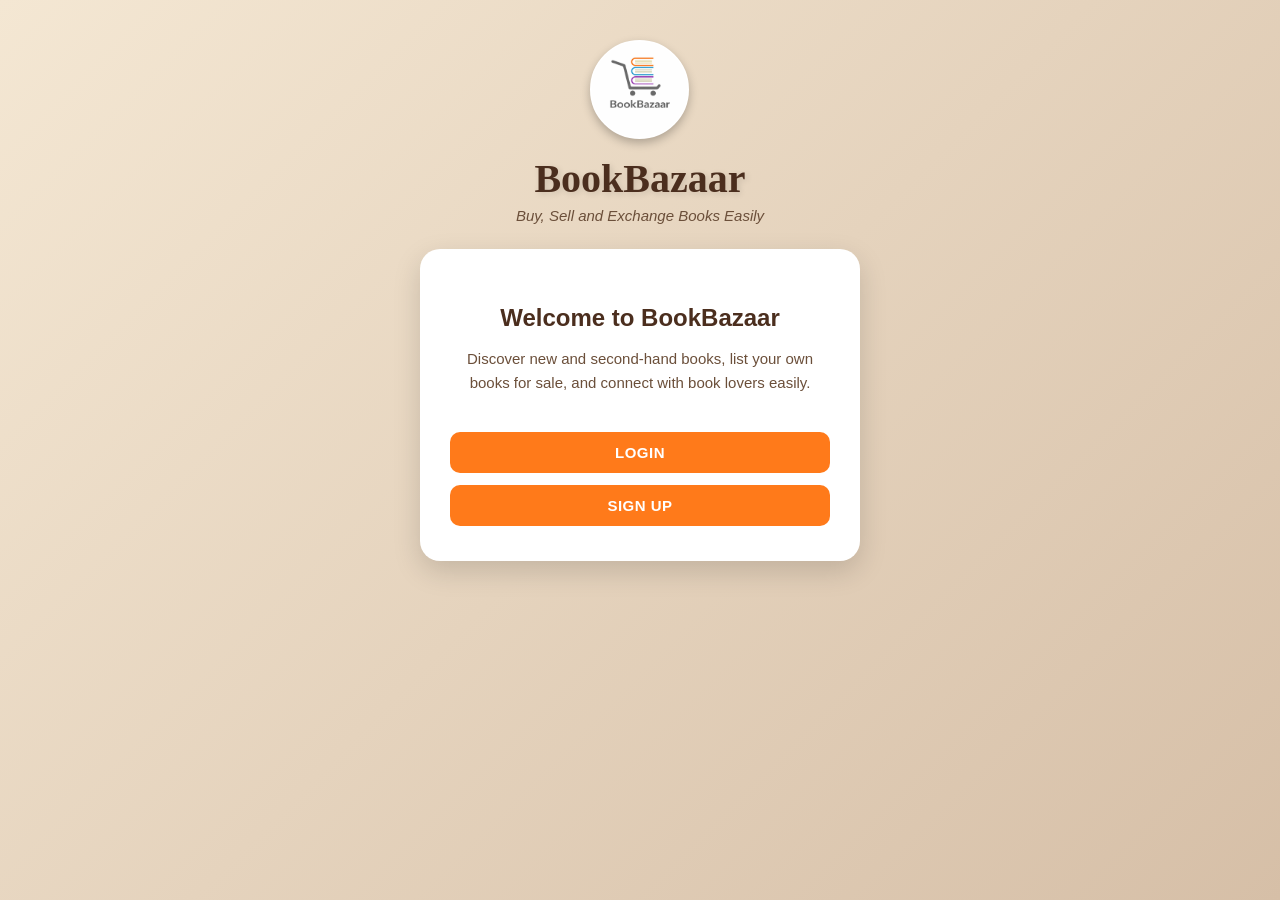
<file: index.html>
<!DOCTYPE html>
<html lang="en">
<head>
    <meta charset="UTF-8">
    <meta name="viewport" content="width=device-width, initial-scale=1.0">
    <title>BookBazaar</title>
    <link rel="stylesheet" href="css/style.css">
</head>
<body class="role">
    <div class="brand">
        <img src="BBlogo.jpeg" alt="BookBazaar Logo" class="logo">

        <h1 id="logoname">BookBazaar</h1>

        <p class="tagline">Buy, Sell and Exchange Books Easily</p>
    </div>

    <div class="landing-container">
        <h2>Welcome to BookBazaar</h2>

        <p class="landing-text">
            Discover new and second-hand books, list your own books for sale,
            and connect with book lovers easily.
        </p>

        <button onclick="window.location.href='login.html'">Login</button>

        <button onclick="window.location.href='signup.html'">Sign Up</button>
    </div>
</body>
</html>
</file>
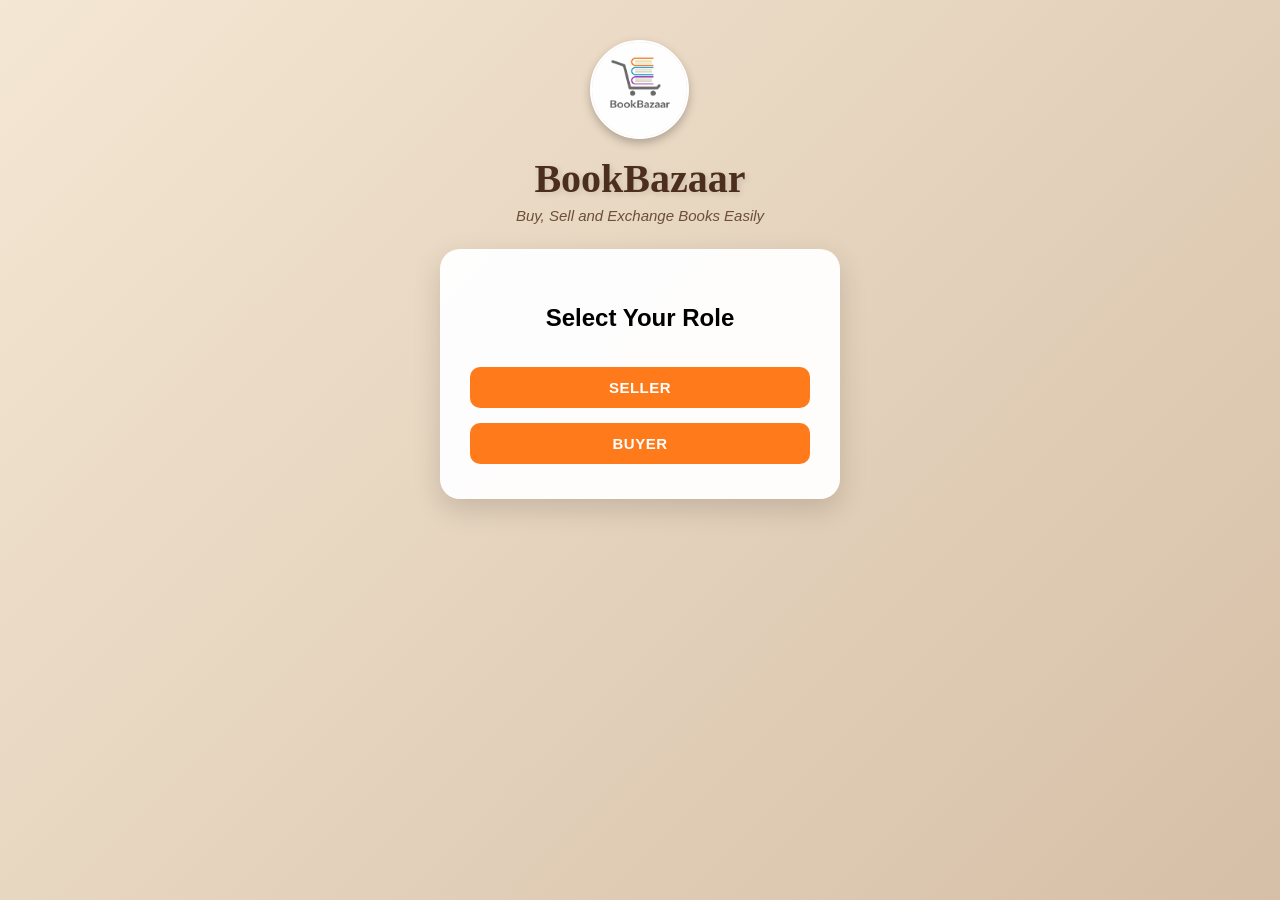
<file: roleSelection.html>
<!DOCTYPE html>
<html lang="en">
<head>
    <meta charset="UTF-8">
    <meta name="viewport" content="width=device-width, initial-scale=1.0">
    <title>BookBazaar</title>
    <link rel="stylesheet" href="css/style.css">
</head>
<body class="role">
  <div class="brand">
    <img src="BBlogo.jpeg" class="logo">
    <h1 id="logoname">BookBazaar</h1>
    <p class="tagline">Buy, Sell and Exchange Books Easily</p>
  </div>

  <div class="role-container">
    <h2>Select Your Role</h2>

    <button onclick="window.location.href='sellerDashboard.html'">Seller</button>

    <button onclick="window.location.href='buyerDashboard.html'">
      Buyer
    </button>
  </div>
</body>
</html>
</file>
<file: css/style.css>
body {
    font-family:  Arial, sans-serif;
    background: linear-gradient(135deg, #f4e7d3, #d6bfa7);
    display: flex;
    flex-direction: column;
    align-items: center;
}

.role {
    margin: 0;
    padding: 0;
    font-family: Arial, sans-serif;
    background:linear-gradient(135deg, #f4e7d3, #d6bfa7);
    display: flex;
    flex-direction: column;
    align-items: center;
    min-height: 100vh;
}

#logoname {
    font-family: Georgia,   cursive;
    font-size: 40px;
    color: #4b2e1e;
    text-shadow: 2px 2px 6px rgba(0,0,0,0.12);
}

.brand {
    text-align: center;
    margin-top: 40px;
    margin-bottom: 25px;
}

.logo {
    width: 95px;
    height: 95px;
    border-radius: 50%;
    object-fit: cover;
    border: 2px solid white;
    box-shadow: 0 4px 10px rgba(0,0,0,0.25);
    background-color: white;
}

.brand h1 {
    margin: 12px 0 5px;
    font-size: 34px;
    color: #4b2e1e;
}

.tagline {
    margin: 0;
    color: #6b4f3a;
    font-size: 15px;
    font-style:italic ;
}

.signup-container {
    width: 340px;
    background: white;
    padding: 35px 30px;
    border-radius: 18px;
    box-shadow: 0 8px 25px rgba(0,0,0,0.15);
    text-align: center;
}

.signup-container h2, .login-container h2 {
    margin-bottom: 25px;
    color: #000000;
}

.signup-container input, .login-container input {
    width: 100%;
    padding: 12px;
    margin-bottom: 18px;
    border: 1px solid #d8c3ae;
    border-radius: 10px;
    font-size: 14px;
    box-sizing: border-box;
}

.signup-container input:focus, .login-container input:focus {
    outline: none;
    border-color: #8b5e3c;
    box-shadow: 0 0 6px rgba(139, 94, 60, 0.3);
}

.signup-container button, .login-container button {
    width: 100%;
    padding: 12px;
    background-color: #ff7a1a;
    color: white;
    border: none;
    border-radius: 10px;
    font-size: 15px;
    cursor: pointer;
    transition: 0.3s;
    margin-top: 15px;
}



button:hover {
    background-color: #e76800;
    transform: translateY(-3px);
    box-shadow: 0 8px 18px rgba(0,0,0,0.18);
}

.signup-container p, .login-container p {
    margin-top: 18px;
    font-size: 14px;
}

.signup-container a, .login-container a {
    color: #8b5e3c;
    text-decoration: none;
    font-weight: bold;
}

.signup-container a:hover, .login-container a:hover {
    text-decoration: underline;
}
.login-container {
    width: 340px;
    background: rgba(255,255,255,0.96);
    padding: 35px 30px;
    border-radius: 20px;
    box-shadow: 0 10px 28px rgba(0,0,0,0.15);
    text-align: center;
}
.role-container {
    width: 340px;
    background: rgba(255,255,255,0.96);
    padding: 35px 30px;
    border-radius: 20px;
    box-shadow: 0 10px 28px rgba(0,0,0,0.15);
    text-align: center;
}

.role-container button {
    width: 100%;
    padding: 12px;
    margin-top: 15px;
    background-color: #ff7a1a;
    color: white;
    border: none;
    border-radius: 10px;
    font-size: 15px;
    cursor: pointer;
}
.landing-container {
    width: 380px;
    background: white;
    padding: 35px 30px;
    border-radius: 20px;
    box-shadow: 0 10px 28px rgba(0,0,0,0.15);
    text-align: center;
}

.landing-container h2 {
    color: #4b2e1e;
    margin-bottom: 15px;
}

.landing-text {
    color: #6b4f3a;
    font-size: 15px;
    line-height: 1.6;
    margin-bottom: 25px;
}

.landing-container button {
    width: 100%;
    padding: 12px;
    margin-top: 12px;
    background-color: #ff7a1a;
    color: white;
    border: none;
    border-radius: 10px;
    font-size: 15px;
    cursor: pointer;
}
/* auth doneee */

.container {
    margin: 0;
    padding: 0;
    box-sizing: border-box;
    max-width: 900px;
    width: 100%;
    margin: 20px auto;
}

.dashboard-card {
    background: white;
    border-radius: 18px;
    padding: 40px;
    box-shadow: 0 8px 30px rgba(0, 0, 0, 0.15);
}

.dashboard-title {
    font-size: 28px;
    color: #333;
    margin-bottom: 30px;
    display: flex;
    align-items: center;
    gap: 10px;
}

.dashboard-title::before {
    content: "📚";
    font-size: 32px;
}

.form-section {
    margin-bottom: 30px;
}

.section-title {
    font-size: 16px;
    font-weight: 600;
    margin-bottom: 15px;
    padding-bottom: 10px;
    color: #4b2e1e;
    border-bottom: 2px solid #ffd2b3;
}

.form-row {
    display: grid;
    grid-template-columns: 1fr 1fr;
    gap: 20px;
    margin-bottom: 20px;
}

.form-row.full {
    grid-template-columns: 1fr;
}

.form-group {
    display: flex;
    flex-direction: column;
}

label {
    font-size: 14px;
    font-weight: 600;
    color: #666;
    margin-bottom: 8px;
}

input[type="text"],
input[type="email"],
input[type="number"],
input[type="date"],
select,
textarea {
    padding: 12px 15px;
    border: 2px solid #ffe0cc;
    border-radius: 8px;
    font-family: inherit;
    font-size: 14px;
    color: #333;
    transition: all 0.3s ease;
    background: #fafafa;
}

input[type="text"]:focus,
input[type="email"]:focus,
input[type="number"]:focus,
input[type="date"]:focus,
select:focus,
textarea:focus {
    outline: none;
    border-color: #ff8c00;
    background: white;
    box-shadow: 0 0 8px rgba(255, 140, 0, 0.2);
}

textarea {
    resize: vertical;
    min-height: 80px;
}

.file-upload-group {
    position: relative;
}

.file-input-label {
    display: inline-block;
    padding: 12px 20px;
    background: #ffe0cc;
    color: #666;
    border-radius: 8px;
    cursor: pointer;
    font-weight: 600;
    transition: all 0.3s ease;
    text-align: center;
}

.file-input-label:hover {
    background: #ff8c00;
    color: white;
}

input[type="file"] {
    display: none;
}

.file-name {
    margin-top: 8px;
    font-size: 13px;
    color: #999;
}

.button-group {
    display: flex;
    gap: 15px;
    margin-top: 30px;
    justify-content: center;
}

button {
    padding: 14px 40px;
    font-size: 16px;
    font-weight: 600;
    border: none;
    border-radius: 8px;
    cursor: pointer;
    transition: all 0.3s ease;
    text-transform: uppercase;
    letter-spacing: 0.5px;
}

.btn-save {
    background: #ff8c00;
    color: white;
    flex: 1;
    max-width: 250px;
}

.btn-save:hover {
    background: #e67e00;
    box-shadow: 0 6px 20px rgba(255, 140, 0, 0.3);
}

.btn-save:active {
    transform: translateY(2px);
}

.btn-clear {
    background: #ffe0cc;
    color: #666;
    flex: 1;
    max-width: 250px;
}

.btn-clear:hover {
    background: #ff8c00;
    color: white;
}

.btn-clear:active {
    transform: translateY(2px);
}

.user-info {
    background: #fef5f0;
    padding: 15px 20px;
    border-radius: 8px;
    margin-bottom: 25px;
    display: flex;
    justify-content: space-between;
    align-items: center;
    border-left: 4px solid #ff8c00;
}

.user-info-content {
    display: flex;
    gap: 20px;
}

.user-info-item {
    display: flex;
    flex-direction: column;
}

.user-info-label {
    font-size: 12px;
    color: #999;
    font-weight: 600;
    text-transform: uppercase;
}

.user-info-value {
    font-size: 16px;
    color: #333;
    font-weight: 600;
}

.logout-btn {
    background: #ff8c00;
    color: white;
    padding: 10px 20px;
    border: none;
    border-radius: 6px;
    cursor: pointer;
    font-size: 13px;
    transition: all 0.3s ease;
}

.logout-btn:hover {
    background: #e67e00;
}

@media (max-width: 768px) {
    .form-row {
        grid-template-columns: 1fr;
    }

    .dashboard-card {
        padding: 25px;
    }

    .button-group {
        flex-direction: column;
    }

    .btn-save,
    .btn-clear {
        max-width: 100%;
    }

    .user-info {
        flex-direction: column;
        align-items: flex-start;
        gap: 15px;
    }

    .user-info-content {
        flex-direction: column;
        width: 100%;
    }
}
</file>
